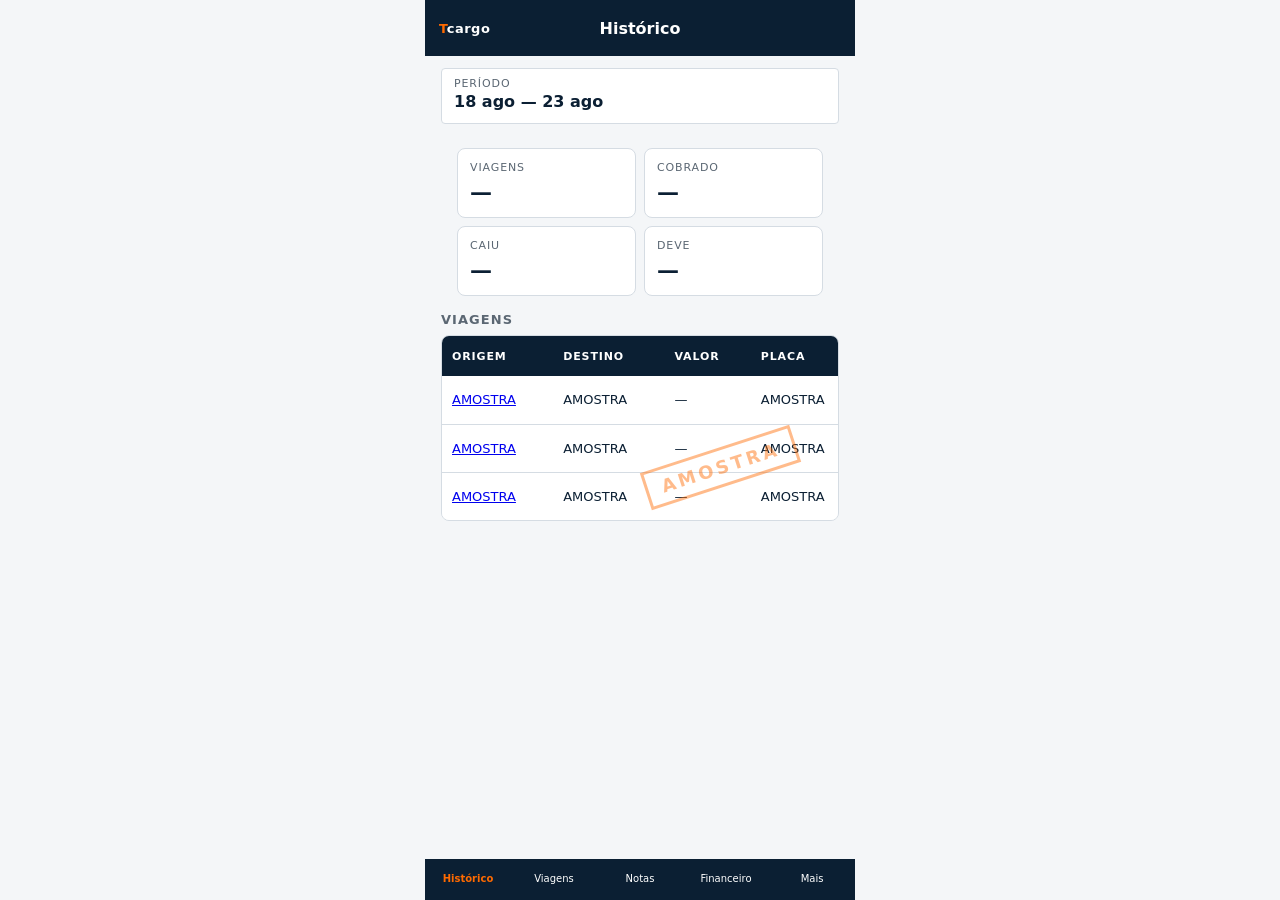
<file: index.html>
<!DOCTYPE html>
<html lang="pt-BR">
  <head>
    <meta charset="utf-8" />
    <meta name="viewport" content="width=device-width, initial-scale=1, viewport-fit=cover" />
    <meta name="theme-color" content="#0B1F33" />
    <title>Tcargo — Histórico</title>
    <link rel="stylesheet" href="styles.css?v=leo3" />
  </head>
  <body>
    <div class="app">
      <header class="head"><span class="word"><b>T</b>cargo</span><h1>Histórico</h1></header>
      <div class="period"><div style="flex:1"><label>Período</label><div class="period-text">18 ago — 23 ago</div></div></div>
      <main class="main">
        <div class="nums">
          <div class="num"><span>Viagens</span><strong>—</strong></div>
          <div class="num"><span>Cobrado</span><strong>—</strong></div>
          <div class="num"><span>Caiu</span><strong>—</strong></div>
          <div class="num"><span>Deve</span><strong>—</strong></div>
        </div>
        <h2 style="margin-top:16px">Viagens</h2>
        <div class="table-wrap">
          <table>
            <thead><tr><th>Origem</th><th>Destino</th><th>Valor</th><th>Placa</th></tr></thead>
            <tbody>
              <tr><td><a href="viagem.html">AMOSTRA</a></td><td>AMOSTRA</td><td>—</td><td>AMOSTRA</td></tr>
              <tr><td><a href="viagem.html">AMOSTRA</a></td><td>AMOSTRA</td><td>—</td><td>AMOSTRA</td></tr>
              <tr><td><a href="viagem.html">AMOSTRA</a></td><td>AMOSTRA</td><td>—</td><td>AMOSTRA</td></tr>
            </tbody>
          </table>
          <div class="stamp">AMOSTRA</div>
        </div>
      </main>
      <nav class="nav"><a href="index.html" class="on">Histórico</a><a href="viagem.html" class="">Viagens</a><a href="notas.html" class="">Notas</a><a href="financeiro.html" class="">Financeiro</a><a href="mais.html" class="">Mais</a></nav>
    </div>
  </body>
</html>
</file>
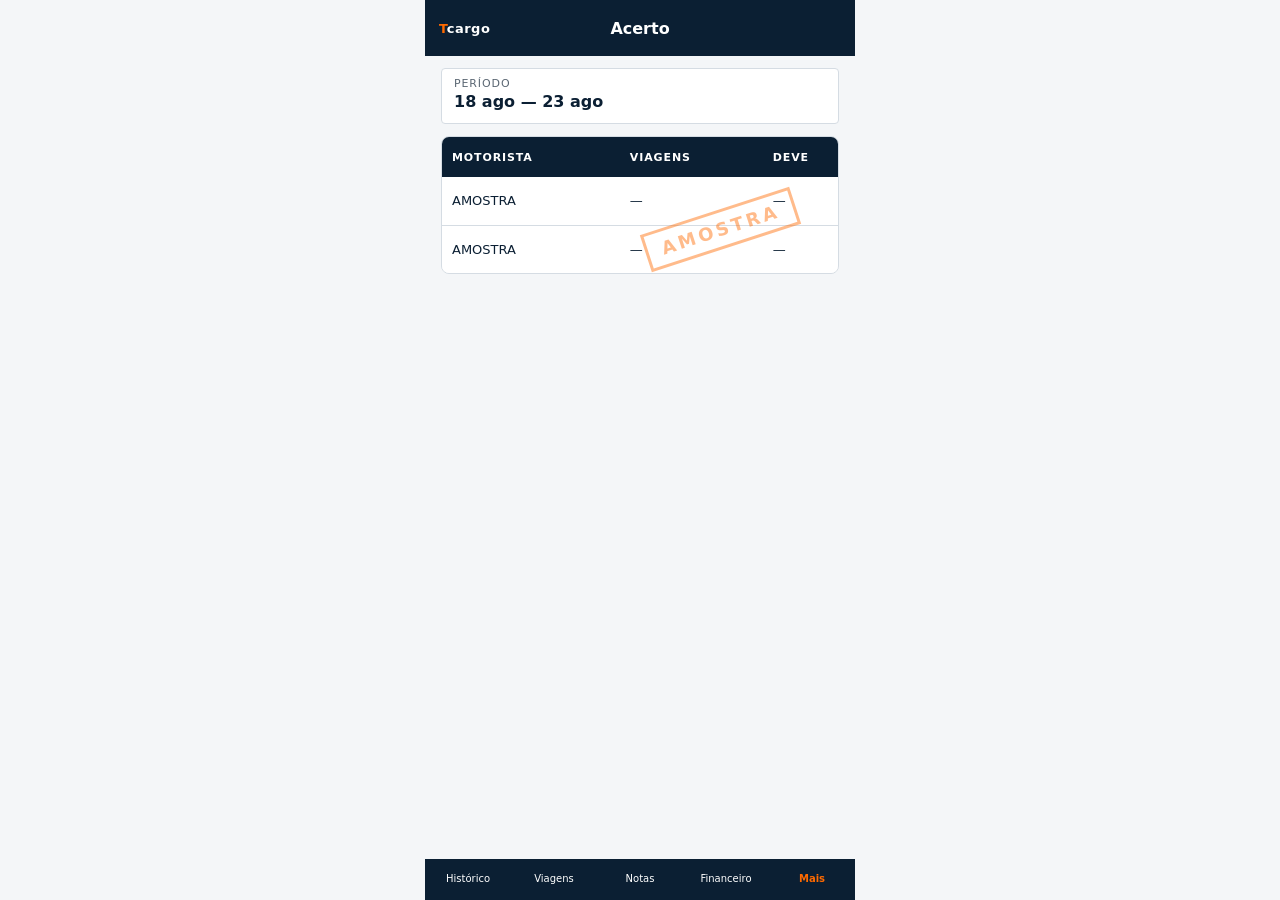
<file: acerto.html>
<!DOCTYPE html>
<html lang="pt-BR">
  <head>
    <meta charset="utf-8" />
    <meta name="viewport" content="width=device-width, initial-scale=1, viewport-fit=cover" />
    <meta name="theme-color" content="#0B1F33" />
    <title>Tcargo — Acerto</title>
    <link rel="stylesheet" href="styles.css?v=leo3" />
  </head>
  <body>
    <div class="app">
      <header class="head"><span class="word"><b>T</b>cargo</span><h1>Acerto</h1></header>
      <div class="period"><div style="flex:1"><label>Período</label><div class="period-text">18 ago — 23 ago</div></div></div>
      <main class="main">
        <div class="table-wrap">
          <table>
            <thead><tr><th>Motorista</th><th>Viagens</th><th>Deve</th></tr></thead>
            <tbody>
              <tr><td>AMOSTRA</td><td>—</td><td>—</td></tr>
              <tr><td>AMOSTRA</td><td>—</td><td>—</td></tr>
            </tbody>
          </table>
          <div class="stamp">AMOSTRA</div>
        </div>
      </main>
      <nav class="nav"><a href="index.html" class="">Histórico</a><a href="viagem.html" class="">Viagens</a><a href="notas.html" class="">Notas</a><a href="financeiro.html" class="">Financeiro</a><a href="mais.html" class="on">Mais</a></nav>
    </div>
  </body>
</html>
</file>
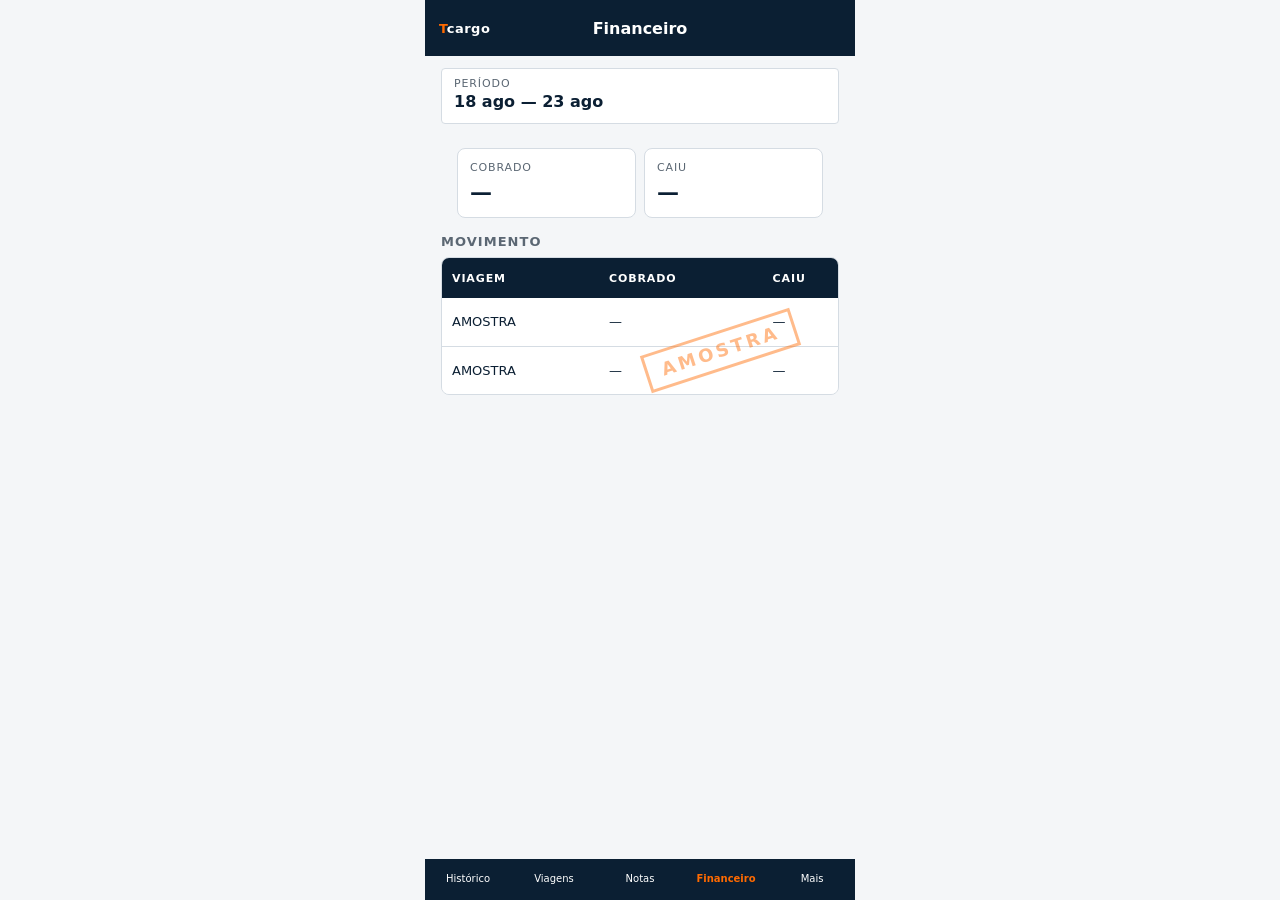
<file: financeiro.html>
<!DOCTYPE html>
<html lang="pt-BR">
  <head>
    <meta charset="utf-8" />
    <meta name="viewport" content="width=device-width, initial-scale=1, viewport-fit=cover" />
    <meta name="theme-color" content="#0B1F33" />
    <title>Tcargo — Financeiro</title>
    <link rel="stylesheet" href="styles.css?v=leo3" />
  </head>
  <body>
    <div class="app">
      <header class="head"><span class="word"><b>T</b>cargo</span><h1>Financeiro</h1></header>
      <div class="period"><div style="flex:1"><label>Período</label><div class="period-text">18 ago — 23 ago</div></div></div>
      <main class="main">
        <div class="nums">
          <div class="num"><span>Cobrado</span><strong>—</strong></div>
          <div class="num"><span>Caiu</span><strong>—</strong></div>
        </div>
        <h2 style="margin-top:16px">Movimento</h2>
        <div class="table-wrap">
          <table>
            <thead><tr><th>Viagem</th><th>Cobrado</th><th>Caiu</th></tr></thead>
            <tbody>
              <tr><td>AMOSTRA</td><td>—</td><td>—</td></tr>
              <tr><td>AMOSTRA</td><td>—</td><td>—</td></tr>
            </tbody>
          </table>
          <div class="stamp">AMOSTRA</div>
        </div>
      </main>
      <nav class="nav"><a href="index.html" class="">Histórico</a><a href="viagem.html" class="">Viagens</a><a href="notas.html" class="">Notas</a><a href="financeiro.html" class="on">Financeiro</a><a href="mais.html" class="">Mais</a></nav>
    </div>
  </body>
</html>
</file>
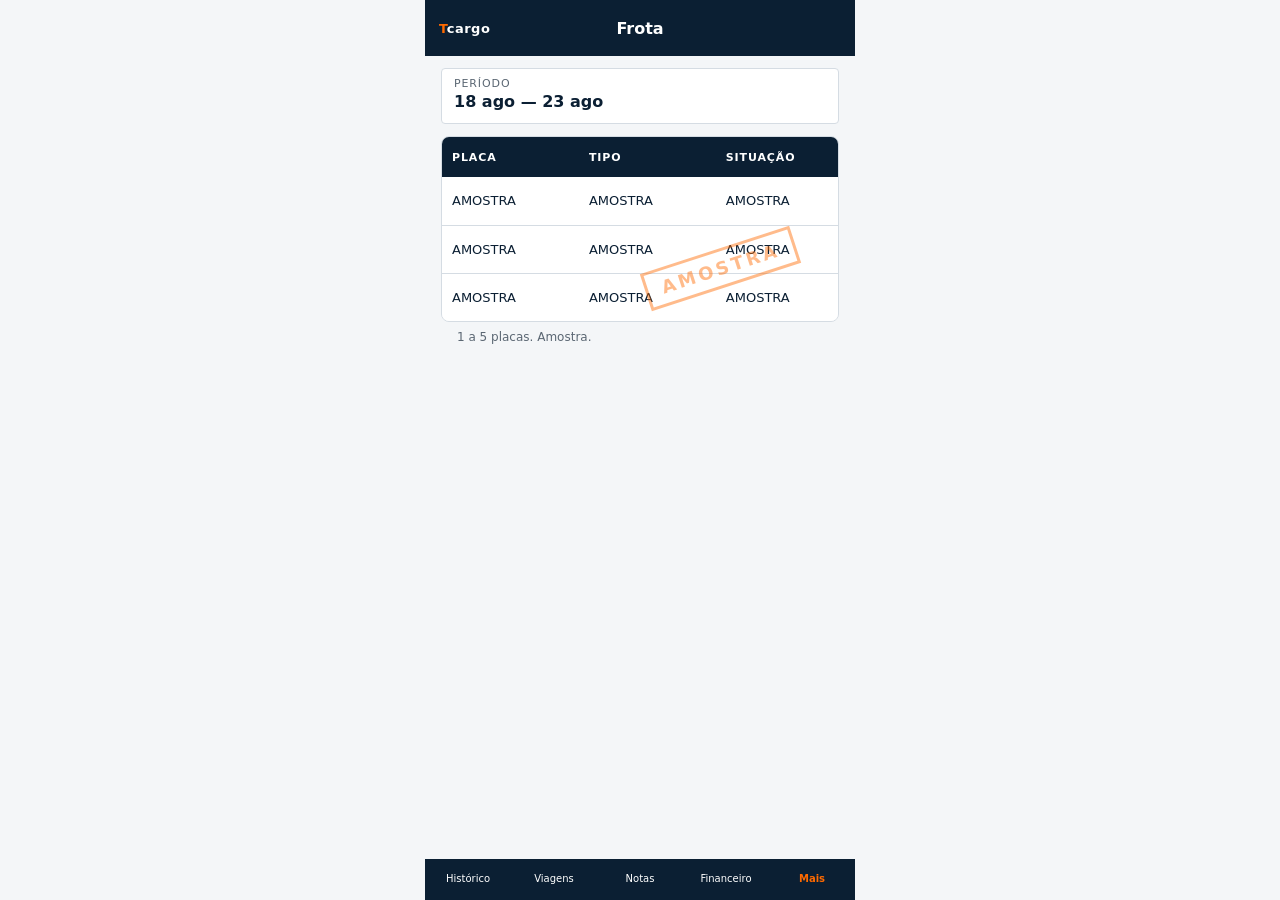
<file: frota.html>
<!DOCTYPE html>
<html lang="pt-BR">
  <head>
    <meta charset="utf-8" />
    <meta name="viewport" content="width=device-width, initial-scale=1, viewport-fit=cover" />
    <meta name="theme-color" content="#0B1F33" />
    <title>Tcargo — Frota</title>
    <link rel="stylesheet" href="styles.css?v=leo3" />
  </head>
  <body>
    <div class="app">
      <header class="head"><span class="word"><b>T</b>cargo</span><h1>Frota</h1></header>
      <div class="period"><div style="flex:1"><label>Período</label><div class="period-text">18 ago — 23 ago</div></div></div>
      <main class="main">
        <div class="table-wrap">
          <table>
            <thead><tr><th>Placa</th><th>Tipo</th><th>Situação</th></tr></thead>
            <tbody>
              <tr><td>AMOSTRA</td><td>AMOSTRA</td><td>AMOSTRA</td></tr>
              <tr><td>AMOSTRA</td><td>AMOSTRA</td><td>AMOSTRA</td></tr>
              <tr><td>AMOSTRA</td><td>AMOSTRA</td><td>AMOSTRA</td></tr>
            </tbody>
          </table>
          <div class="stamp">AMOSTRA</div>
        </div>
        <p class="note">1 a 5 placas. Amostra.</p>
      </main>
      <nav class="nav"><a href="index.html" class="">Histórico</a><a href="viagem.html" class="">Viagens</a><a href="notas.html" class="">Notas</a><a href="financeiro.html" class="">Financeiro</a><a href="mais.html" class="on">Mais</a></nav>
    </div>
  </body>
</html>
</file>
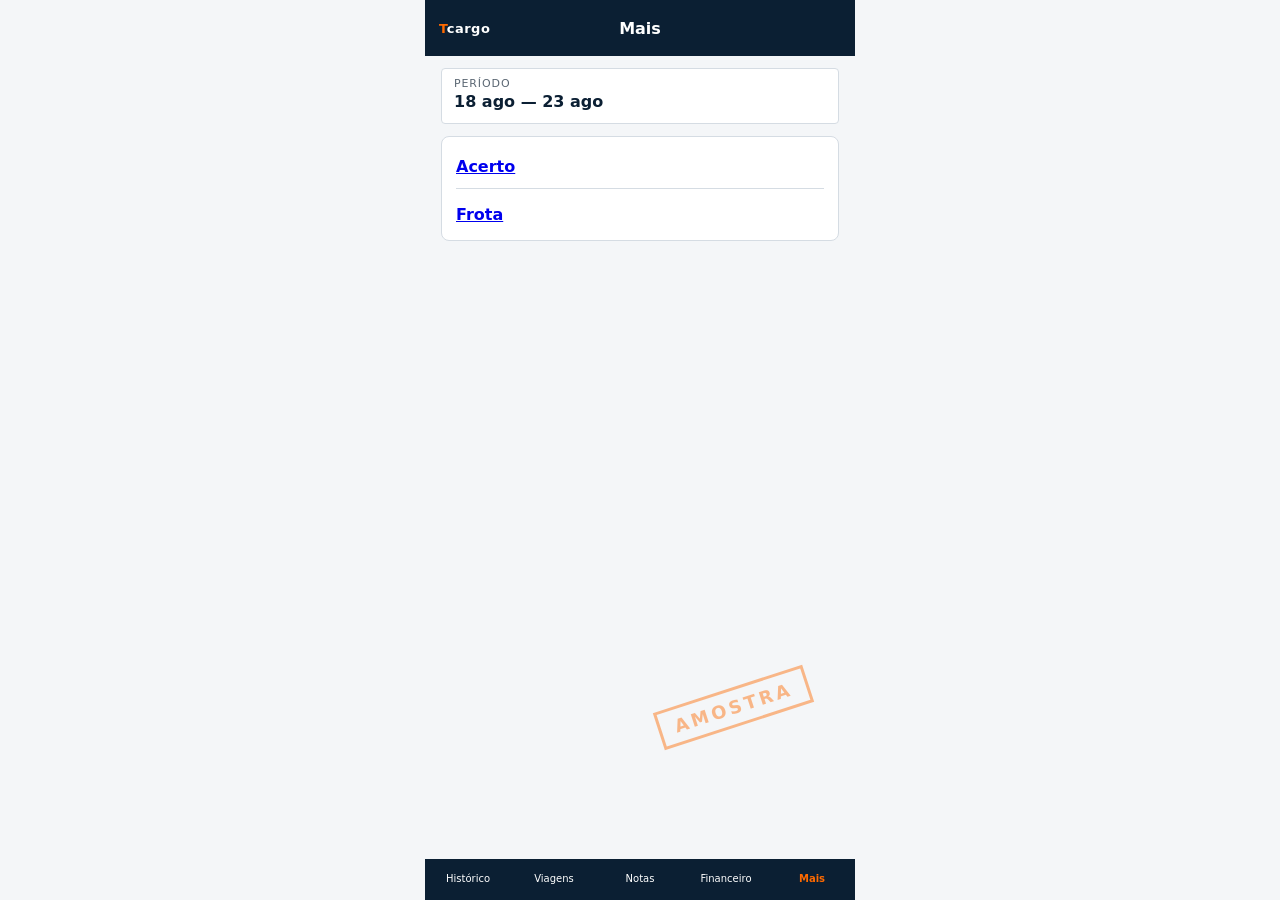
<file: mais.html>
<!DOCTYPE html>
<html lang="pt-BR">
  <head>
    <meta charset="utf-8" />
    <meta name="viewport" content="width=device-width, initial-scale=1, viewport-fit=cover" />
    <meta name="theme-color" content="#0B1F33" />
    <title>Tcargo — Mais</title>
    <link rel="stylesheet" href="styles.css?v=leo3" />
  </head>
  <body>
    <div class="app">
      <header class="head"><span class="word"><b>T</b>cargo</span><h1>Mais</h1></header>
      <div class="period"><div style="flex:1"><label>Período</label><div class="period-text">18 ago — 23 ago</div></div></div>
      <main class="main">
        <div class="fields">
          <div class="field"><p><a href="acerto.html">Acerto</a></p></div>
          <div class="field"><p><a href="frota.html">Frota</a></p></div>
        </div>
        <div class="stamp">AMOSTRA</div>
      </main>
      <nav class="nav"><a href="index.html" class="">Histórico</a><a href="viagem.html" class="">Viagens</a><a href="notas.html" class="">Notas</a><a href="financeiro.html" class="">Financeiro</a><a href="mais.html" class="on">Mais</a></nav>
    </div>
  </body>
</html>
</file>
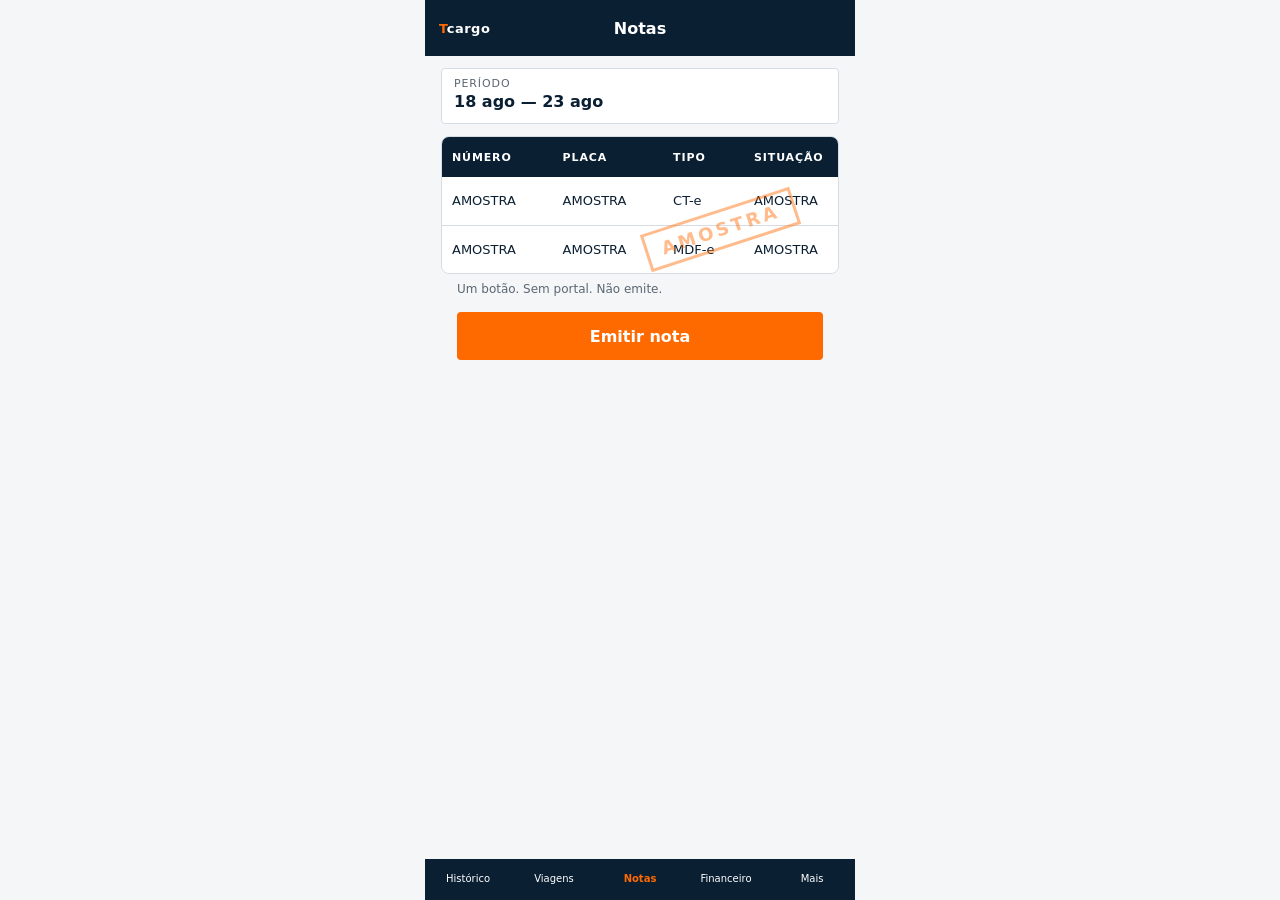
<file: notas.html>
<!DOCTYPE html>
<html lang="pt-BR">
  <head>
    <meta charset="utf-8" />
    <meta name="viewport" content="width=device-width, initial-scale=1, viewport-fit=cover" />
    <meta name="theme-color" content="#0B1F33" />
    <title>Tcargo — Notas</title>
    <link rel="stylesheet" href="styles.css?v=leo3" />
  </head>
  <body>
    <div class="app">
      <header class="head"><span class="word"><b>T</b>cargo</span><h1>Notas</h1></header>
      <div class="period"><div style="flex:1"><label>Período</label><div class="period-text">18 ago — 23 ago</div></div></div>
      <main class="main">
        <div class="table-wrap">
          <table>
            <thead><tr><th>Número</th><th>Placa</th><th>Tipo</th><th>Situação</th></tr></thead>
            <tbody>
              <tr><td>AMOSTRA</td><td>AMOSTRA</td><td>CT-e</td><td>AMOSTRA</td></tr>
              <tr><td>AMOSTRA</td><td>AMOSTRA</td><td>MDF-e</td><td>AMOSTRA</td></tr>
            </tbody>
          </table>
          <div class="stamp">AMOSTRA</div>
        </div>
        <p class="note">Um botão. Sem portal. Não emite.</p>
        <span class="cta" style="display:flex;align-items:center;justify-content:center">Emitir nota</span>
      </main>
      <nav class="nav"><a href="index.html" class="">Histórico</a><a href="viagem.html" class="">Viagens</a><a href="notas.html" class="on">Notas</a><a href="financeiro.html" class="">Financeiro</a><a href="mais.html" class="">Mais</a></nav>
    </div>
  </body>
</html>
</file>
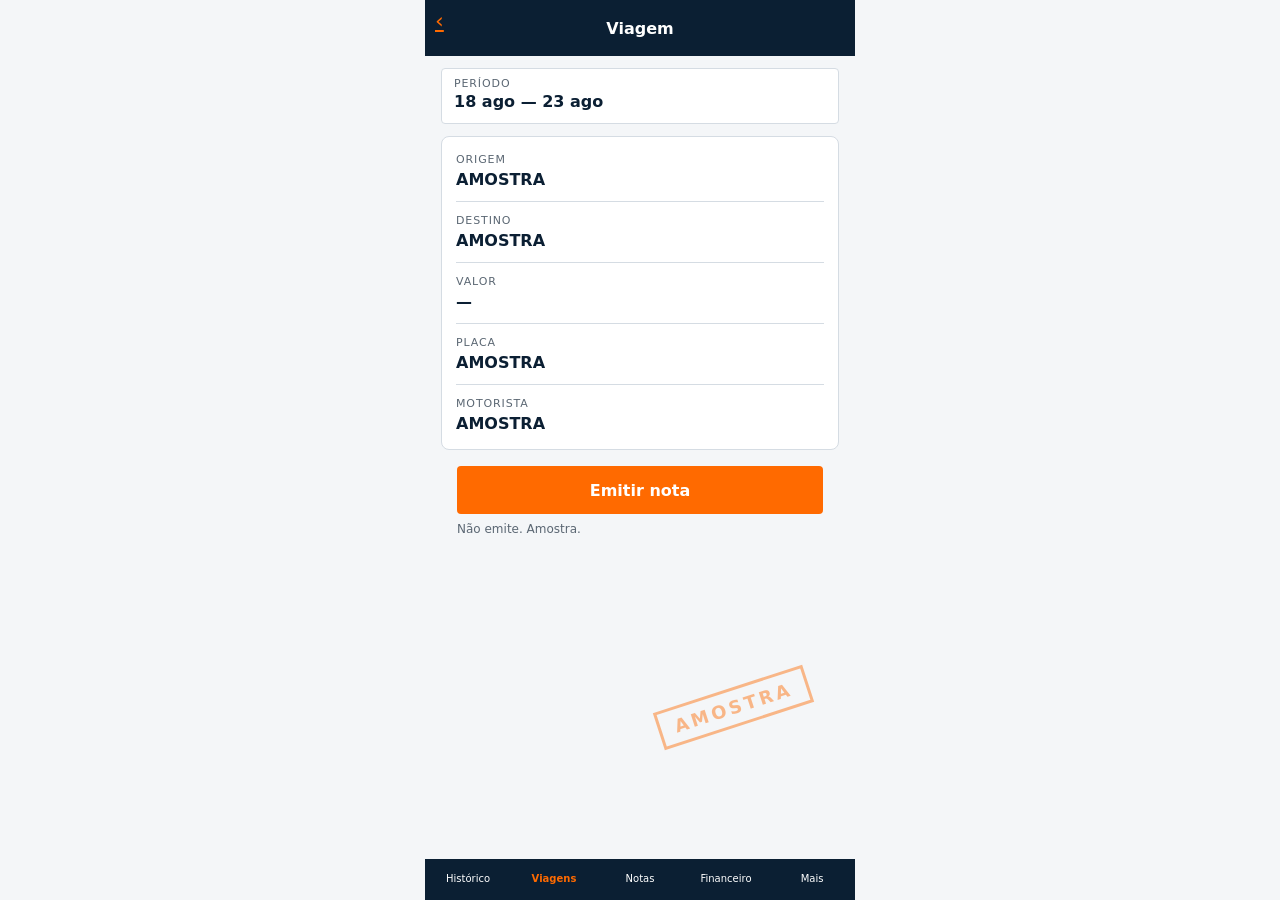
<file: viagem.html>
<!DOCTYPE html>
<html lang="pt-BR">
  <head>
    <meta charset="utf-8" />
    <meta name="viewport" content="width=device-width, initial-scale=1, viewport-fit=cover" />
    <meta name="theme-color" content="#0B1F33" />
    <title>Tcargo — Viagem</title>
    <link rel="stylesheet" href="styles.css?v=leo3" />
  </head>
  <body>
    <div class="app">
      <header class="head"><a class="back" href="index.html">‹</a><h1>Viagem</h1></header>
      <div class="period"><div style="flex:1"><label>Período</label><div class="period-text">18 ago — 23 ago</div></div></div>
      <main class="main">
        <div class="fields">
          <div class="field"><label>Origem</label><p>AMOSTRA</p></div>
          <div class="field"><label>Destino</label><p>AMOSTRA</p></div>
          <div class="field"><label>Valor</label><p>—</p></div>
          <div class="field"><label>Placa</label><p>AMOSTRA</p></div>
          <div class="field"><label>Motorista</label><p>AMOSTRA</p></div>
        </div>
        <a class="cta" href="notas.html" style="display:flex;align-items:center;justify-content:center;text-decoration:none">Emitir nota</a>
        <p class="note">Não emite. Amostra.</p>
        <div class="stamp">AMOSTRA</div>
      </main>
      <nav class="nav"><a href="index.html" class="">Histórico</a><a href="viagem.html" class="on">Viagens</a><a href="notas.html" class="">Notas</a><a href="financeiro.html" class="">Financeiro</a><a href="mais.html" class="">Mais</a></nav>
    </div>
  </body>
</html>
</file>
<file: styles.css>
:root {
  --navy: #0B1F33;
  --ink: #12202B;
  --paper: #F4F6F8;
  --white: #ffffff;
  --signal: #FF6A00;
  --line: #D5DCE3;
  --mute: #5B6773;
  --body: #334;
}
* { box-sizing: border-box; }
html, body { margin: 0; min-height: 100%; background: var(--paper); color: var(--ink); }
body {
  font-family: Inter, system-ui, sans-serif;
  -webkit-font-smoothing: antialiased;
  padding: env(safe-area-inset-top) 0 env(safe-area-inset-bottom);
}
button, input, select { font: inherit; color: inherit; }
button { cursor: pointer; }

.app {
  min-height: 100dvh;
  display: flex;
  flex-direction: column;
  background: var(--paper);
  max-width: 430px;
  margin: 0 auto;
  position: relative;
}
.head {
  background: var(--navy);
  color: #fff;
  min-height: 56px;
  display: flex;
  align-items: center;
  justify-content: center;
  padding: 0 16px;
  position: relative;
}
.word { position: absolute; left: 14px; font-size: 13px; font-weight: 700; letter-spacing: 0.04em; }
.word b { color: var(--signal); }
.head h1 { margin: 0; font-size: 16px; font-weight: 700; }
.back {
  position: absolute; left: 10px; border: 0; background: none; color: var(--signal); font-size: 22px; width: 40px; height: 40px;
}

.period {
  margin: 12px 16px 0;
  background: var(--white);
  border: 1px solid var(--line);
  border-radius: 4px;
  padding: 8px 12px;
  display: flex;
  align-items: center;
  gap: 8px;
}
.period label { display: block; font-size: 11px; letter-spacing: 0.08em; text-transform: uppercase; color: var(--mute); }
.period select {
  border: 0; background: transparent; width: 100%; font-weight: 600; outline: none;
}
.period:focus-within { border-color: var(--signal); }

.nums {
  display: grid;
  grid-template-columns: 1fr 1fr;
  gap: 8px;
  padding: 12px 16px 0;
}
.num {
  background: var(--white);
  border: 1px solid var(--line);
  border-radius: 8px;
  padding: 12px;
}
.num span { display: block; font-size: 11px; letter-spacing: 0.08em; text-transform: uppercase; color: var(--mute); }
.num strong { display: block; font-size: 22px; margin-top: 6px; color: var(--navy); }

.main { flex: 1; padding: 12px 16px 88px; position: relative; overflow: auto; }
h2 { margin: 0 0 8px; font-size: 13px; letter-spacing: 0.08em; text-transform: uppercase; color: var(--mute); font-weight: 600; }

.table-wrap {
  background: var(--white);
  border: 1px solid var(--line);
  border-radius: 8px;
  overflow: auto;
  position: relative;
}
table { width: 100%; border-collapse: collapse; min-width: 420px; font-size: 13px; }
th {
  background: var(--navy);
  color: #fff;
  text-align: left;
  font-size: 11px;
  letter-spacing: 0.08em;
  text-transform: uppercase;
  font-weight: 600;
  height: 40px;
  padding: 0 10px;
}
td { height: 48px; padding: 0 10px; border-bottom: 1px solid var(--line); color: var(--navy); }
tr:last-child td { border-bottom: 0; }

.stamp {
  pointer-events: none;
  position: absolute;
  right: 10%;
  bottom: 18%;
  transform: rotate(-18deg);
  border: 3px solid var(--signal);
  color: var(--signal);
  font-weight: 700;
  letter-spacing: 0.18em;
  padding: 6px 14px;
  opacity: 0.45;
  font-size: 18px;
}

.tabs { display: flex; gap: 16px; padding: 0 16px; border-bottom: 1px solid var(--line); background: var(--white); }
.tabs button { border: 0; background: none; padding: 12px 0; color: var(--mute); font-weight: 600; }
.tabs button.on { color: var(--signal); box-shadow: inset 0 -3px 0 var(--signal); }

.fields {
  background: var(--white);
  border: 1px solid var(--line);
  border-radius: 8px;
  padding: 4px 14px;
}
.field { padding: 12px 0; border-bottom: 1px solid var(--line); }
.field:last-child { border-bottom: 0; }
.field label { display: block; font-size: 11px; letter-spacing: 0.08em; text-transform: uppercase; color: var(--mute); }
.field p { margin: 4px 0 0; font-weight: 600; color: var(--navy); }

.cta {
  width: calc(100% - 32px);
  margin: 16px 16px 0;
  border: 0;
  background: var(--signal);
  color: #fff;
  font-weight: 700;
  min-height: 48px;
  border-radius: 4px;
}
.note { color: var(--mute); font-size: 12px; margin: 8px 16px 0; }
.empty { color: var(--mute); padding: 28px 0; }

.nav {
  position: sticky;
  bottom: 0;
  background: var(--navy);
  display: grid;
  grid-template-columns: repeat(5, 1fr);
  padding: 6px 0 calc(8px + env(safe-area-inset-bottom));
}
.nav button {
  border: 0;
  background: none;
  color: #fff;
  font-size: 10px;
  display: flex;
  flex-direction: column;
  align-items: center;
  gap: 2px;
}
.nav button.on { color: var(--signal); }
.nav .ico { font-size: 16px; line-height: 1; }

.sheet {
  position: fixed;
  inset: 0;
  background: rgba(11,31,51,0.45);
  display: none;
  align-items: flex-end;
  max-width: 430px;
  margin: 0 auto;
}
.sheet.open { display: flex; }
.sheet-in {
  width: 100%;
  background: var(--white);
  padding: 8px 8px 20px;
}
.sheet-in button {
  display: block;
  width: 100%;
  text-align: left;
  border: 0;
  background: none;
  padding: 16px 12px;
  border-bottom: 1px solid var(--line);
  font-weight: 600;
  color: var(--navy);
}
.toast {
  display: none;
  margin: 10px 16px 0;
  border: 1px solid var(--line);
  background: var(--white);
  padding: 10px 12px;
  font-size: 13px;
}
.toast.show { display: block; }

.period-text { font-weight: 600; color: var(--navy); padding: 2px 0 4px; }
.nav span { color: #fff; font-size: 10px; text-align: center; padding: 8px 0; }
.nav span.on { color: var(--signal); font-weight: 700; }

.nav a { color: #fff; font-size: 10px; text-align: center; padding: 8px 2px; text-decoration: none; }
.nav a.on { color: var(--signal); font-weight: 700; }
</file>
